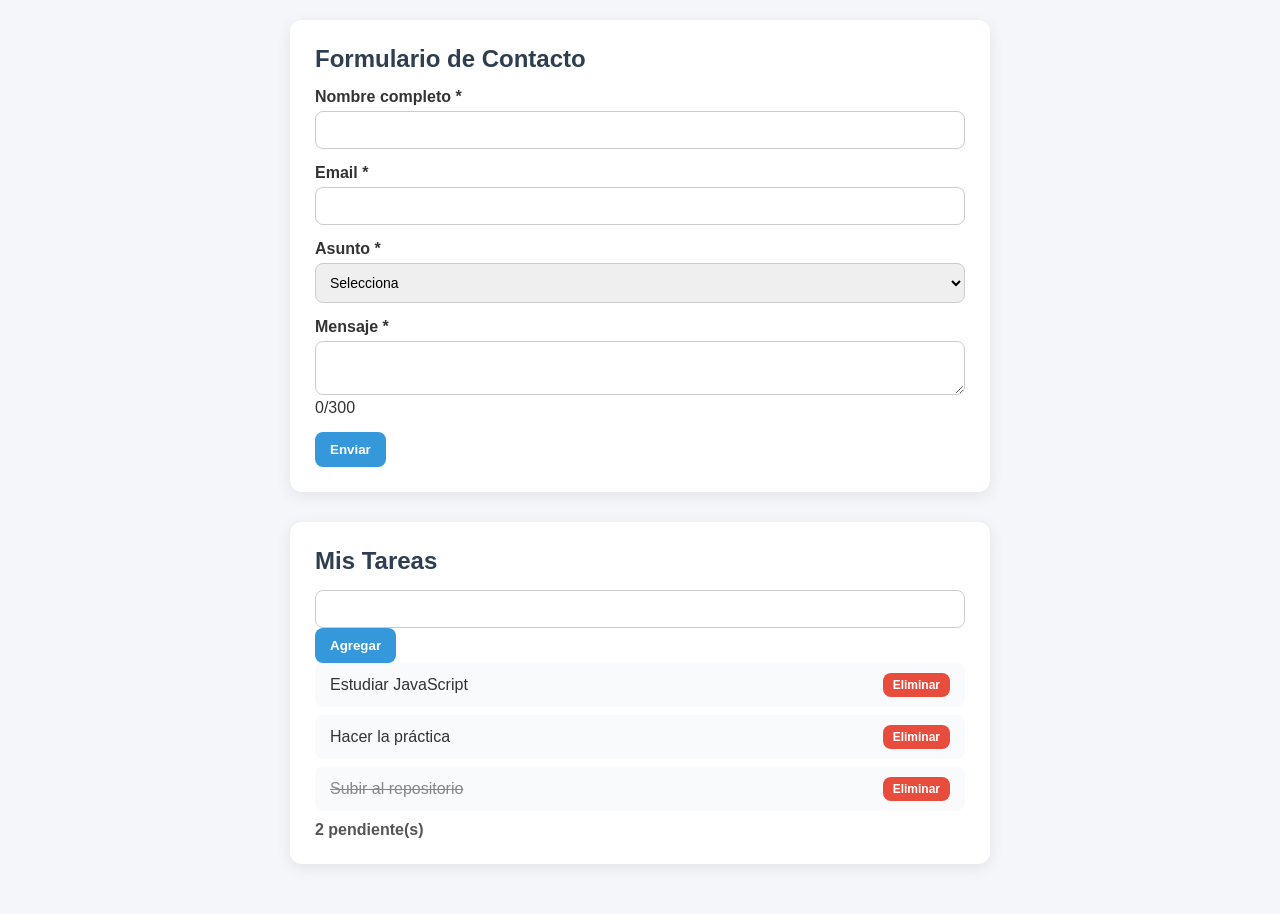
<file: javaScript/03-eventos/index.html>
<!DOCTYPE html>
<html lang="es">
<head>
  <meta charset="UTF-8">
  <title>Práctica 3 - Eventos</title>
  <link rel="stylesheet" href="css/styles.css">
  <script src="js/app.js" defer></script>
</head>
<body>

<section class="container"> 
  <h1>Formulario de Contacto</h1>

  <form id="formulario" novalidate>
    <div class="form-group">
      <label>Nombre completo *</label>
      <input type="text" id="nombre">
      <p class="error-msg" id="error-nombre">Mínimo 3 caracteres</p>
    </div>

    <div class="form-group">
      <label>Email *</label>
      <input type="email" id="email">
      <p class="error-msg" id="error-email">Email inválido</p>
    </div>

    <div class="form-group">
      <label>Asunto *</label>
      <select id="asunto">
        <option value="">Selecciona</option>
        <option value="consulta">Consulta</option>
        <option value="soporte">Soporte</option>
      </select>
      <p class="error-msg" id="error-asunto">Selecciona uno</p>
    </div>

    <div class="form-group">
      <label>Mensaje *</label>
      <textarea id="mensaje" maxlength="300"></textarea>
      <p><span id="chars">0</span>/300</p>
      <p class="error-msg" id="error-mensaje">Mínimo 10 caracteres</p>
    </div>

    <button type="submit">Enviar</button>
  </form>

  <div id="resultado"></div>
</section>

<section class="container">
  <h2>Mis Tareas</h2>

  <input type="text" id="nueva-tarea">
  <button id="btn-agregar">Agregar</button>

  <ul id="lista-tareas"></ul>
  <p id="contador-tareas"></p>
</section>

</body>
</html>
</file>
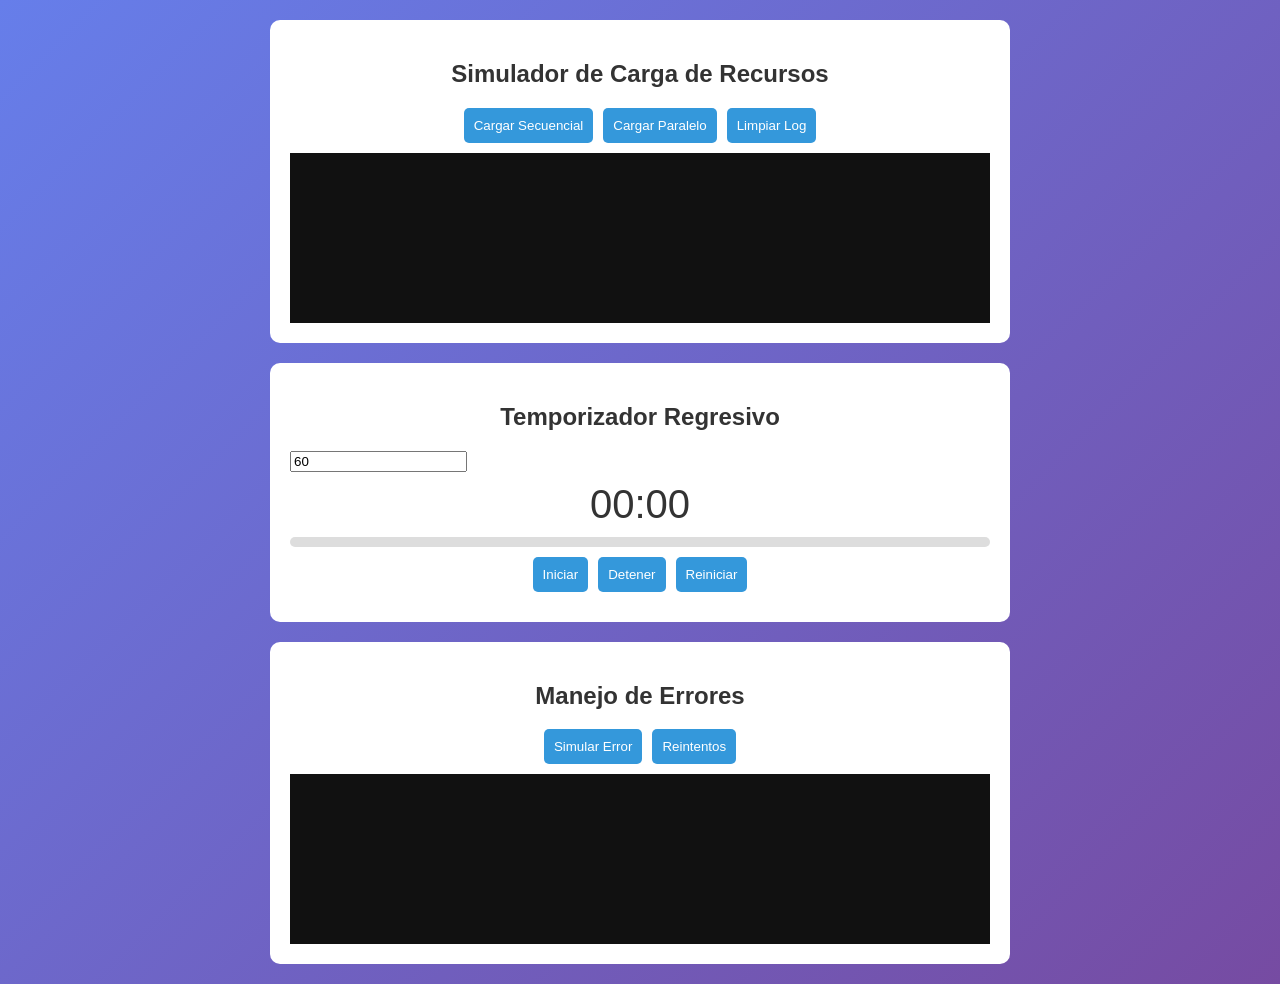
<file: javaScript/05-asincronico/index.html>
<!DOCTYPE html>
<html lang="es">
<head>
  <meta charset="UTF-8">
  <meta name="viewport" content="width=device-width, initial-scale=1.0">
  <title>Práctica 5 - Asincronía</title>
  <link rel="stylesheet" href="css/styles.css">
</head>
<body>
  <main class="page">

    <section class="container">
      <h1>Simulador de Carga de Recursos</h1>
      
      <div class="button-group">
        <button id="btn-secuencial">Cargar Secuencial</button>
        <button id="btn-paralelo">Cargar Paralelo</button>
        <button id="btn-limpiar">Limpiar Log</button>
      </div>

      <div id="log" class="log"></div>
      <div id="resultados" class="resultados"></div>
    </section>

    <section class="container">
      <h2>Temporizador Regresivo</h2>

      <input type="number" id="input-tiempo" value="60">

      <div id="display" class="display">00:00</div>

      <div class="progress-container">
        <div id="barra-progreso" class="progress-bar"></div>
      </div>

      <div class="button-group">
        <button id="btn-iniciar">Iniciar</button>
        <button id="btn-detener">Detener</button>
        <button id="btn-reiniciar">Reiniciar</button>
      </div>
    </section>

    <section class="container">
      <h2>Manejo de Errores</h2>

      <div class="button-group">
        <button id="btn-error">Simular Error</button>
        <button id="btn-reintentos">Reintentos</button>
      </div>

      <div id="log-errores" class="log"></div>
    </section>

  </main>

  <script src="js/app.js" defer></script>
</body>
</html>
</file>
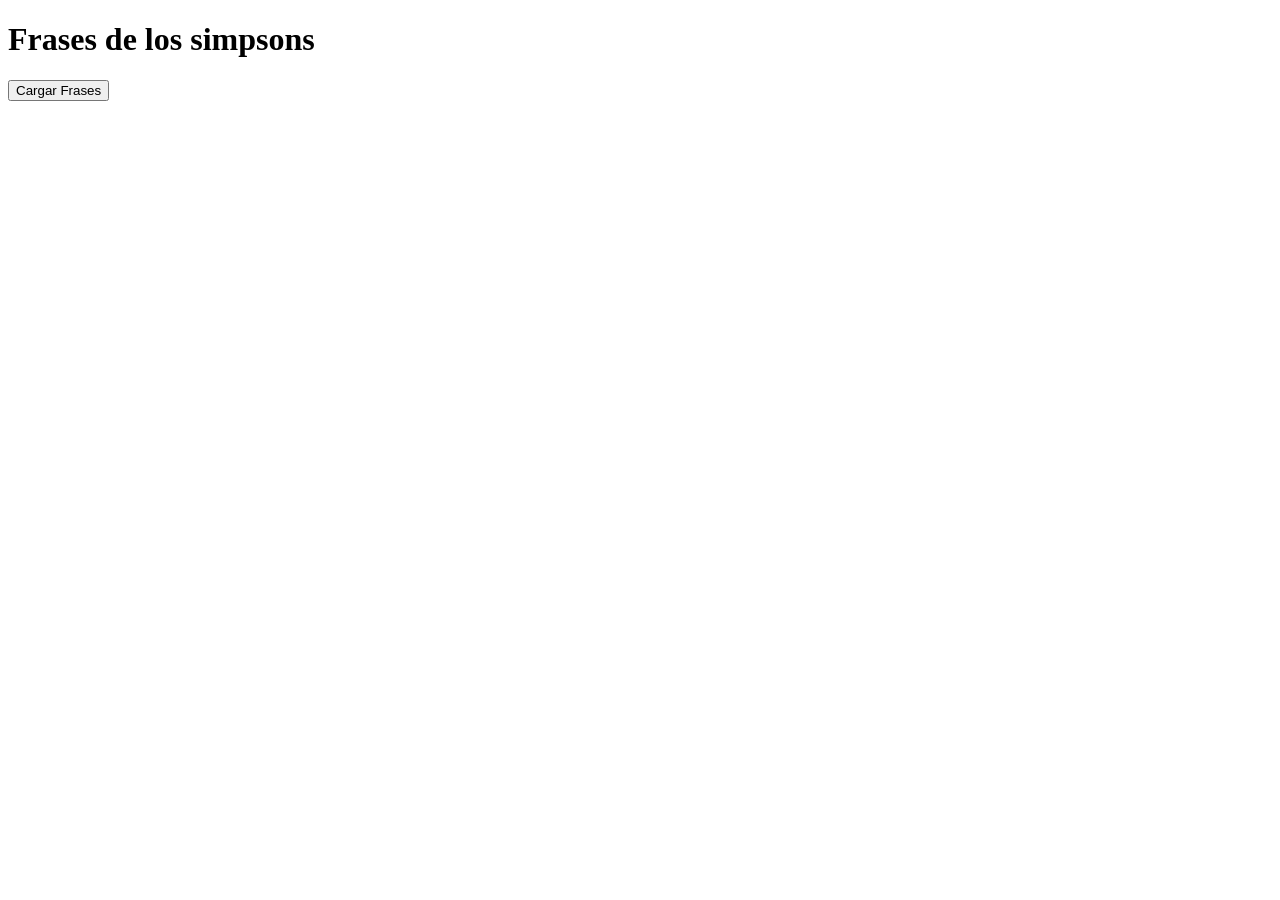
<file: javaScript/06-ejemplo/index.html>
<!DOCTYPE html>
<html lang="en">
<head>
    <meta charset="UTF-8">
    <title>Document</title>
    <link rel="stylesheet" href="styles.css">
</head>
<body>
    <h1>Frases de los simpsons</h1>
    <button id="btn-cargar">Cargar Frases</button>
    <div id="loading" class="loading oculto">cargando...</div>
    <div id="contenedor"></div>
    
    <script src="app.js"></script>

</body>
</html>
</file>
<file: javaScript/03-eventos/css/styles.css>
/* RESET */
* {
  margin: 0;
  padding: 0;
  box-sizing: border-box;
}

/* GENERAL */
body {
  font-family: 'Segoe UI', Tahoma, Geneva, Verdana, sans-serif;
  background: #f4f6f9;
  color: #333;
  padding: 20px;
}

/* CONTENEDOR */
.container {
  background: #fff;
  padding: 25px;
  margin-bottom: 30px;
  border-radius: 12px;
  box-shadow: 0 4px 15px rgba(0,0,0,0.08);
  max-width: 700px;
  margin-left: auto;
  margin-right: auto;
}

/* TITULOS */
h1, h2 {
  margin-bottom: 15px;
  color: #2c3e50;
}

/* FORMULARIO */
.form-group {
  margin-bottom: 15px;
}

label {
  display: block;
  font-weight: 600;
  margin-bottom: 5px;
}

input, select, textarea {
  width: 100%;
  padding: 10px;
  border-radius: 8px;
  border: 1px solid #ccc;
  transition: 0.3s;
  font-size: 14px;
}

/* FOCUS */
input:focus,
select:focus,
textarea:focus {
  outline: none;
  border-color: #3498db;
}

/* ERRORES */
.error {
  border: 2px solid #e74c3c !important;
}

.error-msg {
  display: none;
  font-size: 12px;
  color: #e74c3c;
  margin-top: 5px;
}

.visible {
  display: block;
}

/* CONTADOR */
.char-count {
  text-align: right;
  font-size: 12px;
  color: #999;
}

/* BOTONES */
button {
  background: #3498db;
  color: white;
  border: none;
  padding: 10px 15px;
  border-radius: 8px;
  cursor: pointer;
  transition: 0.3s;
  font-weight: bold;
}

button:hover {
  background: #2980b9;
}

/* RESULTADO */
#resultado {
  margin-top: 20px;
  padding: 15px;
  border-radius: 10px;
  background: #ecf0f1;
  display: none;
}

#resultado.visible {
  display: block;
}

/* TAREAS */
.input-group {
  display: flex;
  gap: 10px;
  margin-bottom: 15px;
}

#nueva-tarea {
  flex: 1;
}

/* LISTA */
#lista-tareas {
  list-style: none;
}

.tarea-item {
  display: flex;
  justify-content: space-between;
  align-items: center;
  background: #f9fafc;
  padding: 10px 15px;
  margin-bottom: 8px;
  border-radius: 8px;
  transition: 0.2s;
}

.tarea-item:hover {
  background: #eef3f8;
}

/* TEXTO TAREA */
.tarea-texto {
  cursor: pointer;
}

.tarea-item.completada .tarea-texto {
  text-decoration: line-through;
  color: #888;
}

/* BOTON ELIMINAR */
.btn-eliminar {
  background: #e74c3c;
  padding: 5px 10px;
  font-size: 12px;
}

.btn-eliminar:hover {
  background: #c0392b;
}

/* ESTADO VACIO */
.estado-vacio {
  text-align: center;
  color: #999;
  padding: 10px;
}

/* CONTADOR */
#contador-tareas {
  margin-top: 10px;
  font-weight: bold;
  color: #555;
}
</file>
<file: javaScript/05-asincronico/css/styles.css>
body {
  font-family: Arial, sans-serif;
  background: linear-gradient(135deg, #667eea, #764ba2);
  color: #333;
  margin: 0;
}

.container {
  background: white;
  margin: 20px auto;
  padding: 20px;
  border-radius: 10px;
  width: 90%;
  max-width: 700px;
}

h1, h2 {
  text-align: center;
}

.button-group {
  display: flex;
  gap: 10px;
  justify-content: center;
  margin: 10px 0;
}

button {
  padding: 10px;
  border: none;
  background: #3498db;
  color: white;
  border-radius: 5px;
  cursor: pointer;
}

button:hover {
  background: #2980b9;
}

.log {
  background: #111;
  color: #0f0;
  padding: 10px;
  height: 150px;
  overflow-y: auto;
  margin-top: 10px;
  font-size: 12px;
}

.display {
  font-size: 40px;
  text-align: center;
  margin: 10px;
}

.progress-container {
  background: #ddd;
  height: 10px;
  border-radius: 5px;
}

.progress-bar {
  height: 10px;
  width: 0%;
  background: green;
}

.alerta {
  color: red;
}
</file>
<file: javaScript/06-ejemplo/styles.css>
.loading {
    font-weight: bold;
    color: rgb(150, 96, 66);
    margin: 10px 0;
}

.oculto {
    display: none;
}

.card {
    display: flex;
    align-items: flex-start;
    gap: 16px;
    border: 1px solid #ccc;
    padding: 12px;
    margin: 12px 0;
    border-radius: 8px;
}

.card-imagen img {
    width: 100px;
    height: 100px;
    object-fit: cover;
    display: block;
    border-radius: 6px;
}

.card-contenido {
    display: flex;
    flex-direction: column;
    gap: 8px;
}

.card-contenido h3 {
    margin: 0;
}

.card-contenido p {
    margin: 0;
}
</file>
